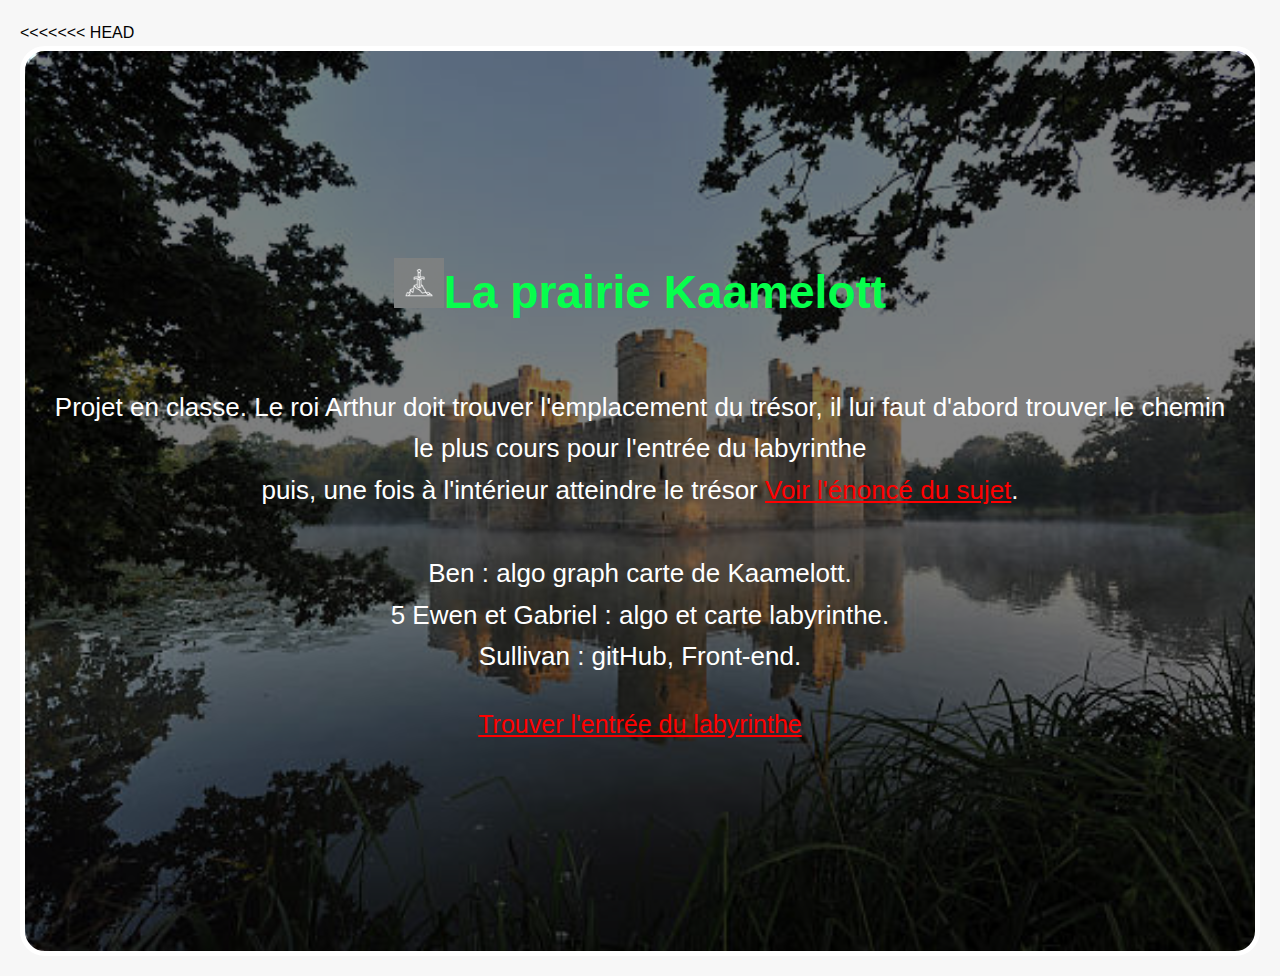
<file: index.html>
<!DOCTYPE html>
<html lang="fr">
<<<<<<< HEAD
<head>
  <meta charset="UTF-8">
  <meta name="viewport" content="width=device-width, initial-scale=1.0">
  <title>Ma Page Web</title>
  <!-- Lien vers le fichier CSS -->
  <link rel="stylesheet" href="style.css">
</head>
<body>

  <div class="section1">
   <img src="image/eclair.png" class="eclair">
    <h1><img src="image/escalibur_blanche.png">La prairie Kaamelott</h1>
    <div class="background-text">
    <p class="p1">Projet en classe.
      Le roi Arthur doit trouver l'emplacement du trésor, il lui faut d'abord trouver le chemin le plus cours pour l'entrée du labyrinthe <br>puis, une fois à l'intérieur atteindre le trésor
      <a href="https://drive.google.com/file/d/1WQH_j79I5Ff3XWCKjN2OXz3TJaaliPVR/view?pli=1" target="_blank">
  Voir l'énoncé du sujet</a>.<br><br>
 
  Ben : algo graph carte de Kaamelott.<br>5
  Ewen et Gabriel : algo et carte labyrinthe.<br>
  Sullivan : gitHub, Front-end.<br></div>

   <a href="map.html" style ="font-size:25px">Trouver l'entrée du labyrinthe</a>
    </p>
    </div>

</body>
</html>
</file>
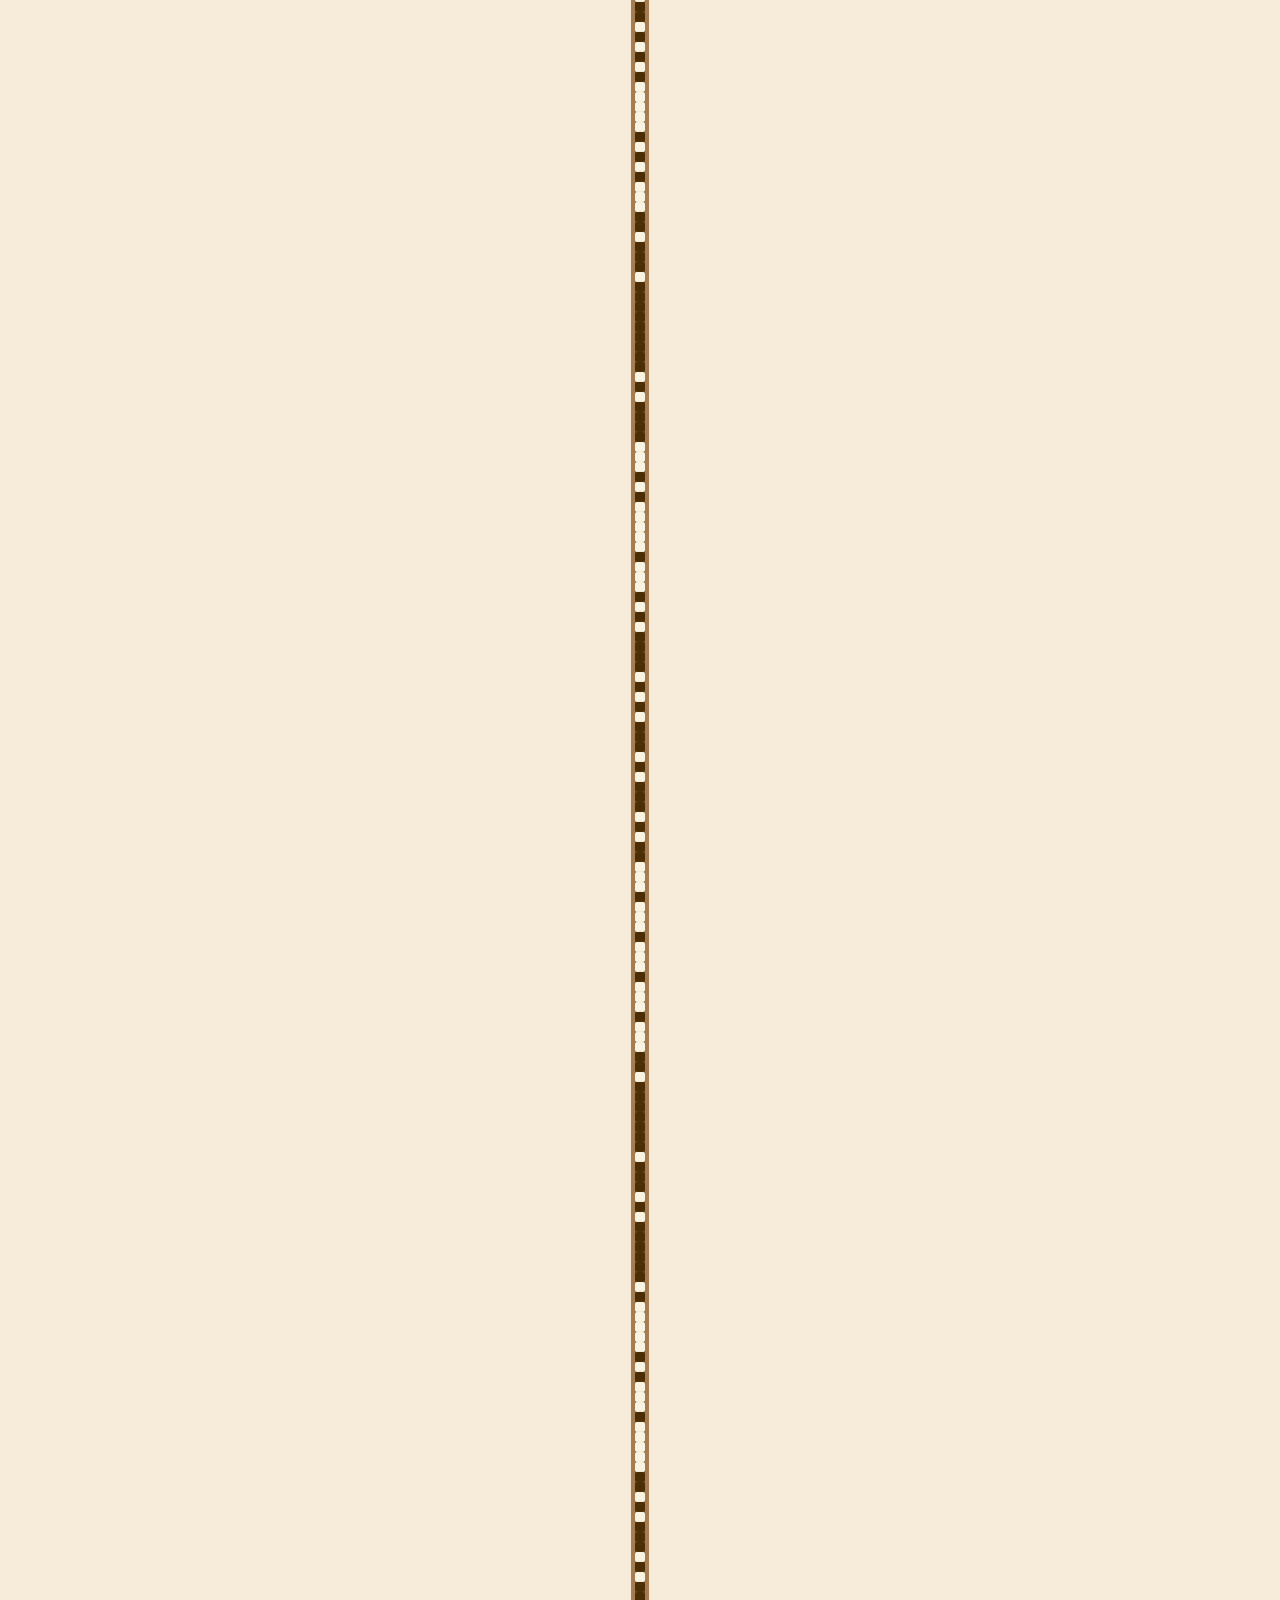
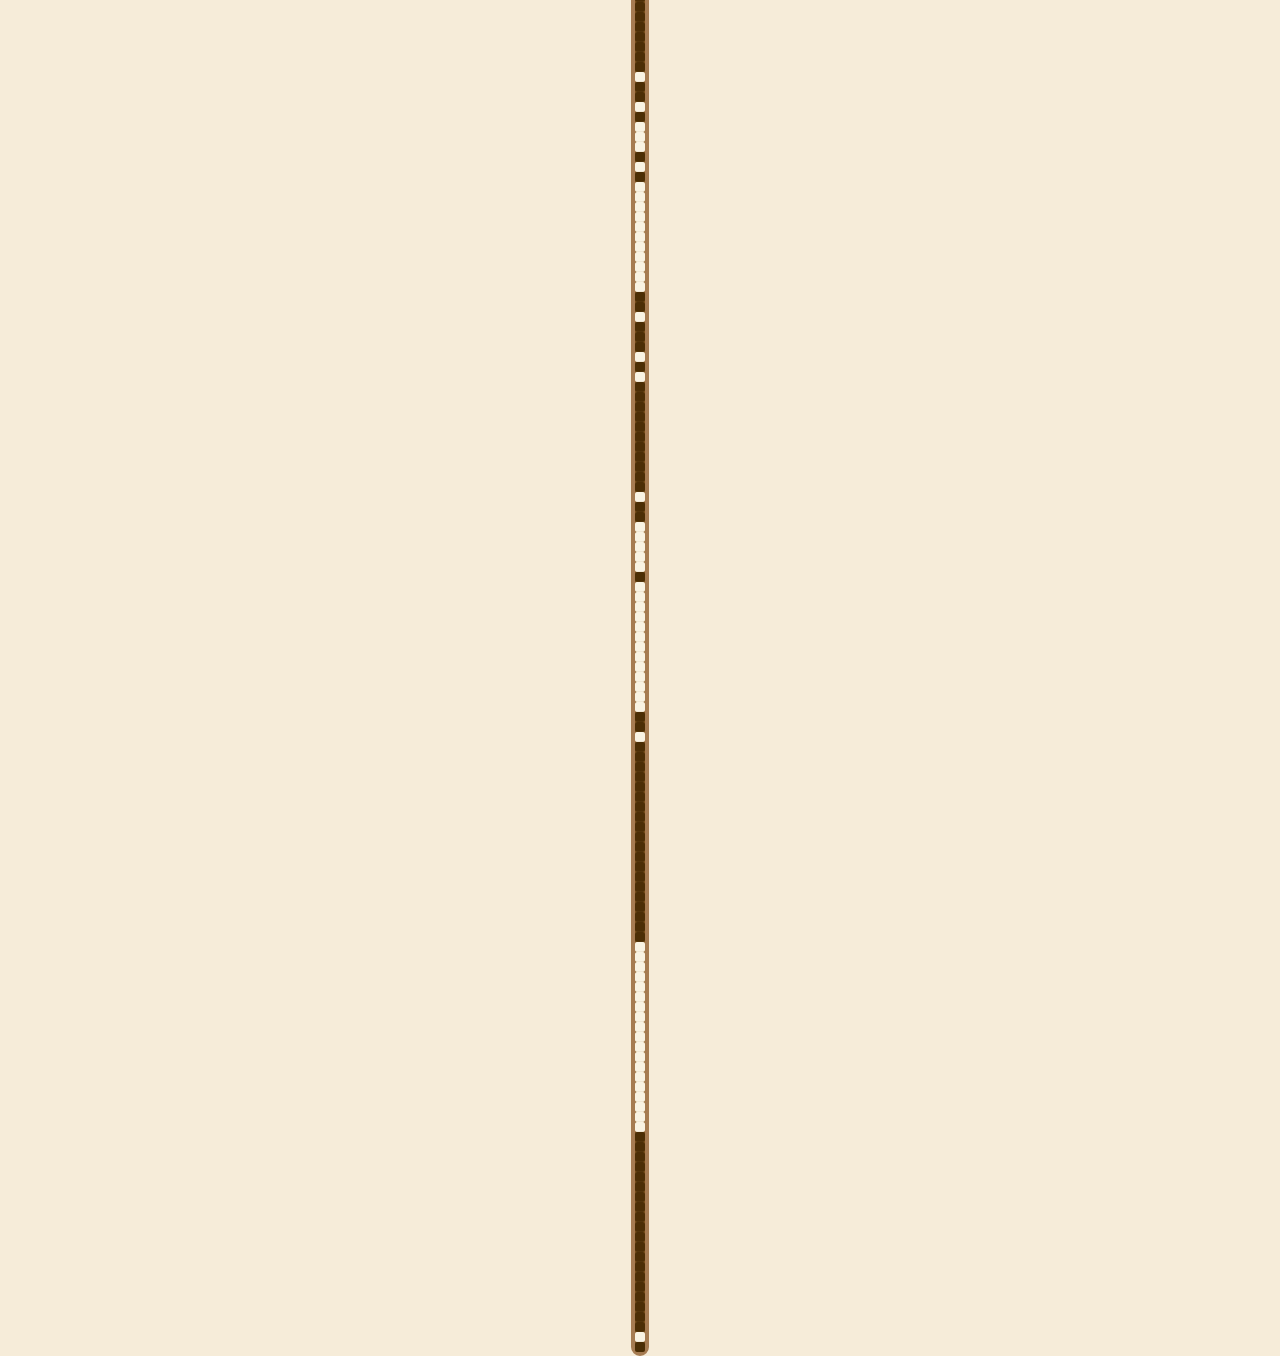
<file: Labyrinthe.html>
<!DOCTYPE html>
<html lang="fr">
  <head>
    <meta charset="UTF-8" />
    <title>Labyrinthe</title>
    <link rel="stylesheet" href="/Labyrinthe.css" />
    <link
      href="https://fonts.googleapis.com/css2?family=UnifrakturCook:wght@700&family=Cinzel+Decorative:wght@700&display=swap"
      rel="stylesheet"
    />
  </head>
  <body>
    <div class="container">
      <div class="btnContainer">
        <p>Choisissez la taille du labyrinthe</p>
        <select id="tailleSelect">
          <option value="11">11 x 11</option>
          <option value="21">21 x 21</option>
          <option value="31">31 x 31</option>
          <option value="41">41 x 41</option>
          <option value="51">51 x 51</option>
          <option value="61">61 x 61</option>
          <option value="71">71 x 71</option>
          <option value="81">81 x 81</option>
          <option value="91">91 x 91</option>
          <option value="101">101 x 101</option>
          <option value="111">111 x 111</option>
        </select>
        <button class="Génerer" id="GenererLabyrinthe">
          Génerer un nouveau labyrinthe
        </button>
        <button class="RésoudreLabyrinthe" id="RésoudreLabyrinthe">
          Résoudre le labyrinthe
        </button>
      </div>
    </div>
    <div class="grille" id="labyrinthe"></div>
    <script src="/script.js"></script>
  </body>
</html>
</file>
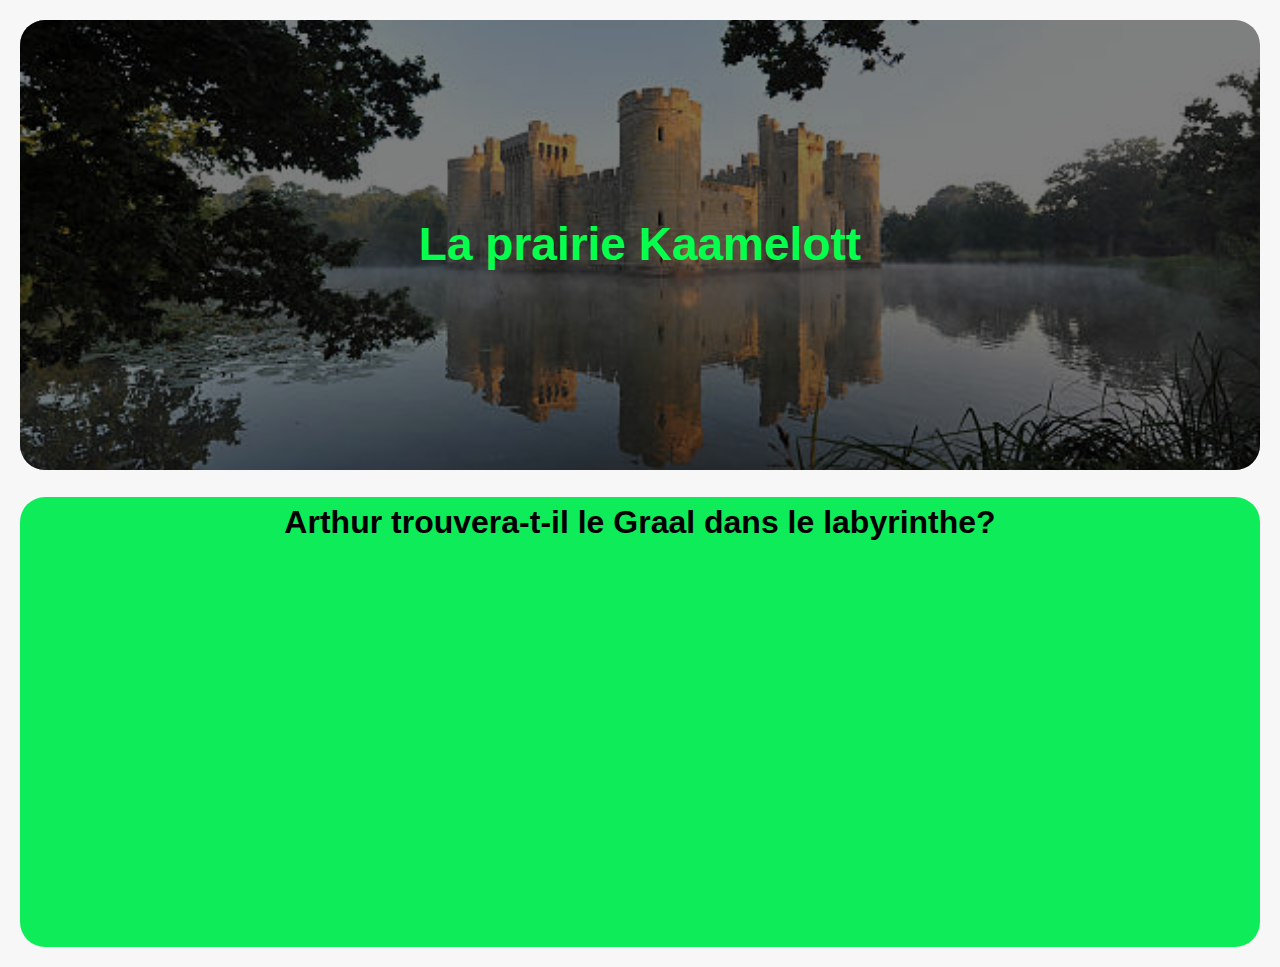
<file: pageLaby.html>
<!DOCTYPE html>
<html lang="fr">
<head>
  <meta charset="UTF-8">
  <meta name="viewport" content="width=device-width, initial-scale=1.0">
  <title>Ma Page Web</title>
  <!-- Lien vers le fichier CSS -->
  <link rel="stylesheet" href="style.css">
</head>
<body>

  <div class="section3">
    <h1>La prairie Kaamelott</h1>
    <div class="background-text">
    </div>
  </div>

  <div class="section4">
    <h2>Arthur trouvera-t-il le Graal dans le labyrinthe?</h2>
  </div>

</body>
</html>
</file>
<file: style.css>
/* Style global */
    body {
  
      margin: 20px;
      font-family: Arial, sans-serif;
      line-height: 1.6;
      background-color: rgb(247, 247, 247);

    }
.parchemin {
  background-color: bisque;
  width: 800px;
  height: 100px;
  align-self: center;
 background-image: url("image/parchemin.png");
 background-repeat: no-repeat;
 align-content: center;
 z-index: 1;
 
}
    /* Barre de navigation */
    nav {
      background: #333;
      color: #fff;
      display: flex;
      justify-content: space-around;
      padding: 15px 0;
      position: sticky;
      top: 0;
      z-index: 1000;
    }

    nav a {
      color: #fff;
      text-decoration: none;
      padding: 8px 15px;
      transition: background 0.3s;
    }

    nav a:hover {
      background: #ffffff;
      border-radius: 5px;
    }

    /* Sections */
    section {
      padding: 60px 20px;
      min-height: 100vh;
    }

.section1 {
  border-radius: 25px;
  border: solid 5px;
  height: 100vh; /* occupe toute la hauteur de la fenêtre */
  background-image: url("image/fond-kaamelott.jpg");
  background-size: cover;      /* image couvre tout le div */
  background-position: center; /* centrage */
  background-repeat: no-repeat;
  color: white;
  display: flex;
  flex-direction: column;
  justify-content: center;     /* centre le texte verticalement */
  align-items: center;         /* centre le texte horizontalement */
  text-align: center;
  padding: 0 20px;
  position: relative;
}

.section1::before {
  border-radius: 25px;
  content: "";
  position: absolute;
  top: 0;
  left: 0;
  width: 100%;
  height: 100%;
  background-color: rgba(0, 0, 0, 0.5); /* noir semi-transparent */
  z-index: 0;
}

.section1 > * {
  position: relative;
  z-index: 1; /* texte au-dessus de l’overlay */
}

.section1 h1 {
  color: rgb(6, 255, 76);
}
.section2 {
      border-radius: 25px;
      background-color: #0fec59;
      height: 50vh;
    }

.section3 {
  border-radius: 25px;
  height: 50vh; /* occupe toute la hauteur de la fenêtre */
  background-image: url("image/fond-kaamelott.jpg");
  background-size: cover;      /* image couvre tout le div */
  background-position: center; /* centrage */
  background-repeat: no-repeat;
  color: white;
  display: flex;
  flex-direction: column;
  justify-content: center;     /* centre le texte verticalement */
  align-items: center;         /* centre le texte horizontalement */
  text-align: center;
  padding: 0 20px;
  position: relative;
}

.section3::before {
  border-radius: 25px;
  content: "";
  position: absolute;
  top: 0;
  left: 0;
  width: 100%;
  height: 100%;
  background-color: rgba(0, 0, 0, 0.5); /* noir semi-transparent */
  z-index: 0;
}

.section3 > * {
  position: relative;
  z-index: 1; /* texte au-dessus de l’overlay */
}
.section3 h1 {
  color: rgb(6, 255, 76);
}

   
h1, h2 {
      font-weight:bold;
      font-size:46px;
      text-align: center;
    }
h2 {
      font-weight:bold;
      font-size:32px;
      text-align: center;
    }
.section4 {
      border-radius: 25px;
      background-color: #0fec59;
      height: 50vh;
    }

a {
 color : red;
}
.p1 {
  font-size:26px;
}

.p2 {
  text-align: center;
  font-size:26px
}

img {
  width: 50px;   
  height: auto;   
}


.eclair {
  position: absolute;
  top: 20px;       
  right: 0px;    
  width: 540px;    /* taille de l’éclair */
  height: auto;
  z-index: 2;
  opacity: 0;
  animation: flash 3s infinite; /* cycle de réaparition des éclairs*/
   transform: scaleX(-1); /* retourne l'image horizontalement */


}

@keyframes flash {
  0%, 100% { opacity: 0; }
  5%, 7%   { opacity: 1; }
  10%      { opacity: 0; }
  12%      { opacity: 1; }
  15%, 80% { opacity: 0; }
}
</file>
<file: Labyrinthe.css>
@import url('https://fonts.googleapis.com/css2?family=UnifrakturCook:wght@700&family=Cinzel+Decorative:wght@700&display=swap');

body {
    background: #f6ecd9 url('https://www.transparenttextures.com/patterns/old-mathematics.png');

    display: flex;
    flex-direction: column;
    gap: 2rem;
    justify-content: center;
    align-items: center;
    height: 150vh;
    overflow: auto;
    font-family: 'UnifrakturCook',
        'Cinzel Decorative',
        'Times New Roman',
        serif;
    font-size: 50px;
    color: #4b2e05;
}

.grille {
    display: grid;
    background-color: #7c4a02;
    border-radius: 12px;
    border: 4px solid #a67c52;
    margin-bottom: 24px;
}

.case {
    width: 10px;
    height: 10px;
    background: #4b2e05;
    border-radius: 2px;
    box-shadow: 0 0 1px #a67c52;
}

.chemin {
    background: white;

}

.Génerer {
    color: white;
    background: linear-gradient(90deg, #a67c52 0%, #7c4a02 100%);
    border: 2.5px solid #4b2e05;
    padding: 8px;
    margin: 5px;
    border-radius: 20px;
    font-family: 'UnifrakturCook', 'Cinzel Decorative', serif;
    font-size: 1.2rem;
    letter-spacing: 2px;
    cursor: pointer;
}

.sortie {
    box-shadow: 0 0 6px #b6e36b;
    color: green;
    background: radial-gradient(circle, #b6e36b 60%, #4b7c0a 100%) !important;

}



.container {
    display: flex;
    flex-direction: column;
    align-items: center;
    justify-content: center;
    gap: 16px;
    background: #f9f3e3 url('https://www.transparenttextures.com/patterns/wood-pattern.png');
    background-size: cover;
    background-blend-mode: multiply;
    padding: 32px 24px 24px 24px;
    border-radius: 18px;
    box-shadow: 0 4px 24px rgba(120, 72, 0, 0.18), 0 1.5px 4px rgba(120, 72, 0, 0.10);
    margin-bottom: 24px;
    min-width: 260px;
    border: 20px double #a67c52;
    position: relative;
    overflow: hidden;
}

#tailleSelect {
    text-align: center;
    font-size: 1.1rem;
    margin: 0 auto;
    display: block;
    background: #f6ecd9;
    border: 2px solid #a67c52;
    border-radius: 8px;
    color: #4b2e05;
    font-family: 'Cinzel Decorative', 'UnifrakturCook', serif;
    padding: 6px 12px;
    box-shadow: 0 1px 4px rgba(120, 72, 0, 0.10);
    width: 120px;
}

.chemin {
    background: #f9f3e3;
    ;
}

.btnContainer {
    display: flex;
    flex-direction: column;
    align-items: center;
    justify-content: center;
    gap: 12px;
    width: 100%;
}



#RésoudreLabyrinthe {
    color: #7c1a02;
    background: linear-gradient(145deg, #ffe066 0%, #ffd700 60%, #b8860b 100%);
    border: 3px solid #7c1a02;
    padding: 12px 36px;
    margin: 8px;
    border-radius: 24px 8px 24px 8px;
    font-family: 'UnifrakturCook', 'Cinzel Decorative', serif;
    font-size: 1.3rem;
    letter-spacing: 2px;
    box-shadow: 0 4px 16px rgba(124, 26, 2, 0.18), 0 1.5px 4px #ffd700;
    cursor: pointer;
    transition: background 0.2s, transform 0.2s, box-shadow 0.2s;
    display: block;
    text-shadow: 0 1px 0 #fffbe6, 0 2px 4px #b8860b;
    border-bottom: 6px solid #b8860b;
    position: relative;
    overflow: hidden;
}

#RésoudreLabyrinthe:hover {
    background: linear-gradient(145deg, #ffd700 0%, #ffe066 80%, #fffbe6 100%);
    transform: scale(1.06) rotate(-1deg);
    box-shadow: 0 8px 32px #ffd700, 0 2px 8px #b8860b;
    color: #a63c00;
    padding: 10;
}
</file>
